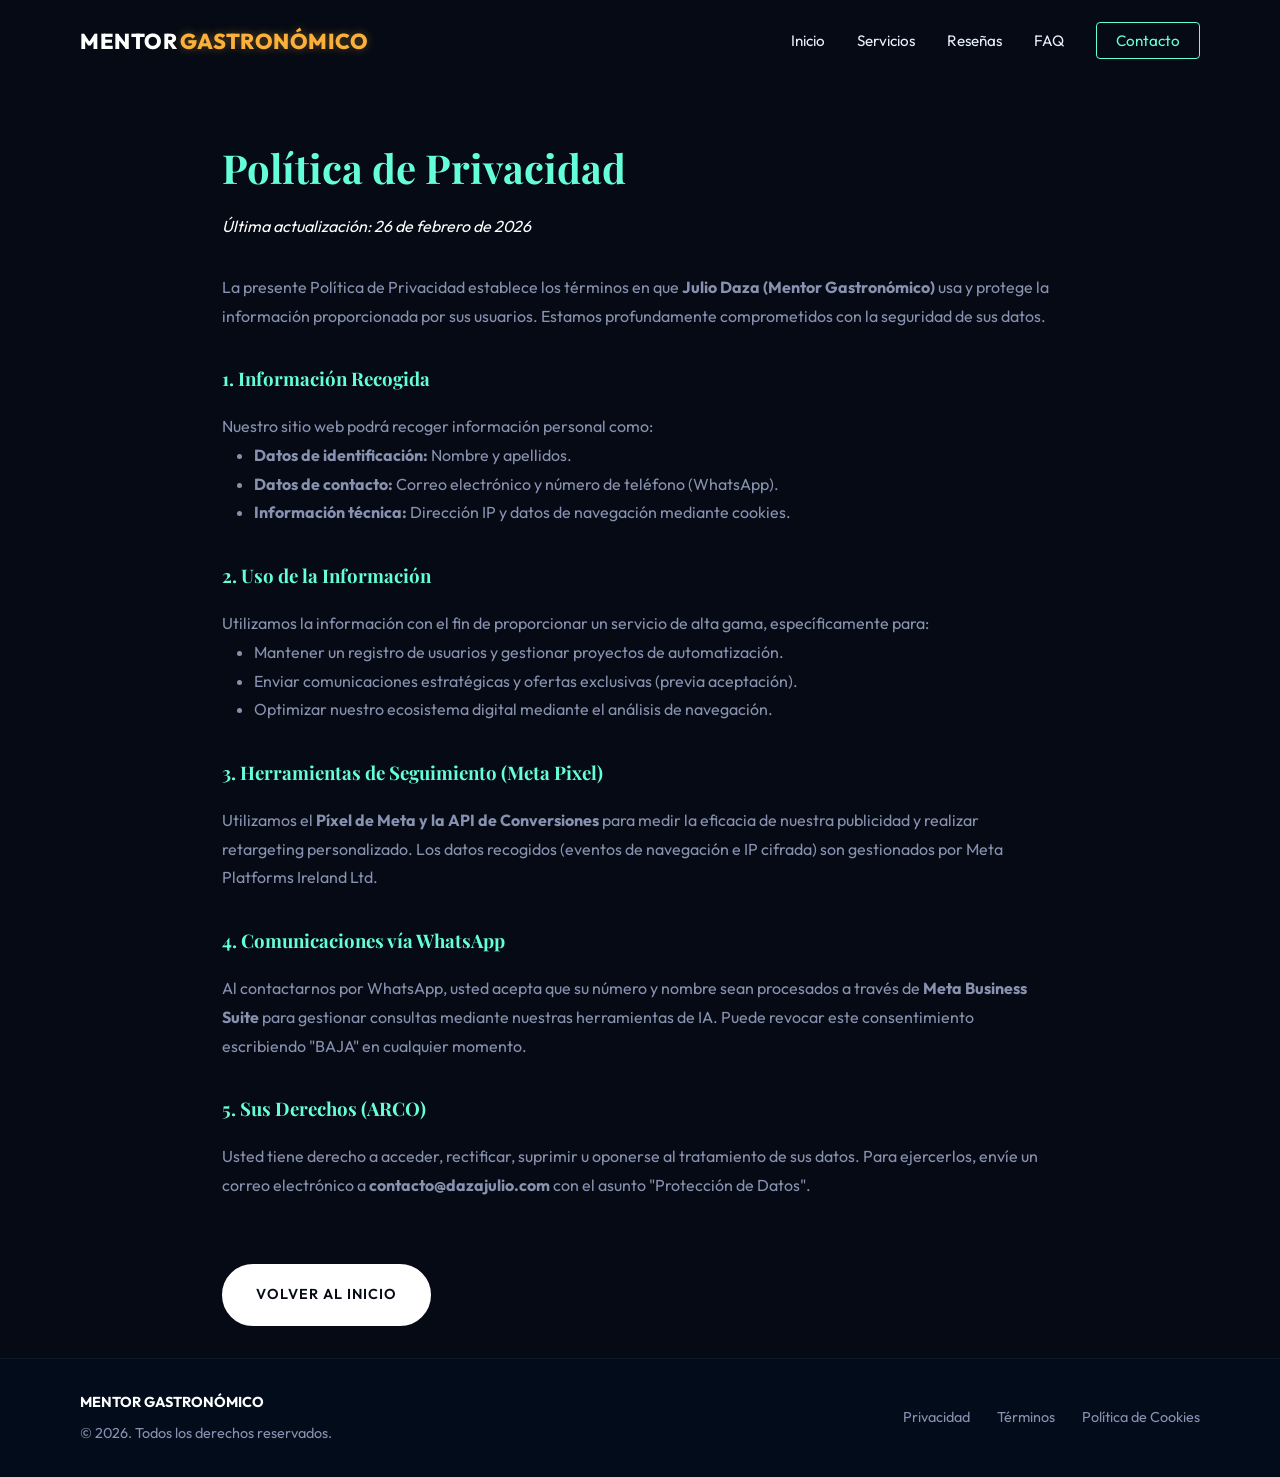
<file: privacidad.html>
<!DOCTYPE html>
<html lang="es">

<head>
    <!-- Google tag (gtag.js) -->
    <script async src="https://www.googletagmanager.com/gtag/js?id=G-GYT6QJJ9T4"></script>
    <script>
        window.dataLayer = window.dataLayer || [];
        function gtag() { dataLayer.push(arguments); }
        gtag('js', new Date());

        gtag('config', 'G-GYT6QJJ9T4');
    </script>
    <!-- Google Tag Manager -->
    <script>(function (w, d, s, l, i) {
            w[l] = w[l] || []; w[l].push({
                'gtm.start':
                    new Date().getTime(), event: 'gtm.js'
            }); var f = d.getElementsByTagName(s)[0],
                j = d.createElement(s), dl = l != 'dataLayer' ? '&l=' + l : ''; j.async = true; j.src =
                    'https://www.googletagmanager.com/gtm.js?id=' + i + dl; f.parentNode.insertBefore(j, f);
        })(window, document, 'script', 'dataLayer', 'GTM-NGWTFD2S');</script>
    <!-- End Google Tag Manager -->
    <meta charset="UTF-8">
    <meta name="viewport" content="width=device-width, initial-scale=1.0">
    <meta name="description"
        content="Mentor Gastronómico: Transformamos negocios gastronómicos mediante inteligencia artificial.">
    <title>Política de Privacidad - Mentor Gastronómico</title>

    <!-- Fonts -->
    <link rel="preconnect" href="https://fonts.googleapis.com">
    <link rel="preconnect" href="https://fonts.gstatic.com" crossorigin>
    <link
        href="https://fonts.googleapis.com/css2?family=Outfit:wght@300;400;600;700&family=Playfair+Display:ital,wght@0,400;0,700;1,400&display=swap"
        rel="stylesheet">

    <!-- CSS -->
    <link rel="stylesheet" href="css/styles.css">

    <!-- Favicon -->
    <link rel="icon" type="image/x-icon" href="assets/images/favicon.ico">
    <link rel="icon" type="image/png" href="assets/images/favicon.png">
</head>

<body>
    <!-- Google Tag Manager (noscript) -->
    <noscript><iframe src="https://www.googletagmanager.com/ns.html?id=GTM-NGWTFD2S" height="0" width="0"
            style="display:none;visibility:hidden"></iframe></noscript>
    <!-- End Google Tag Manager (noscript) -->

    <!-- Sticky Navigation -->
    <nav id="navbar" class="navbar scrolled">
        <div class="container nav-container">
            <a href="index.html" class="logo">
                <span class="logo-mentor">MENTOR</span><span class="logo-gastro">GASTRONÓMICO</span>
            </a>
            <ul class="nav-links">
                <li><a href="index.html#hero">Inicio</a></li>
                <li><a href="index.html#servicios-detallados">Servicios</a></li>
                <li><a href="index.html#reviews">Reseñas</a></li>
                <li><a href="index.html#faq">FAQ</a></li>
                <li><a href="index.html#contact" class="btn-nav">Contacto</a></li>
            </ul>
        </div>
    </nav>

    <main style="padding-top: 100px;">
        <div class="legal-container fade-in-up visible">
            <h1 class="text-gold">Política de Privacidad</h1>
            <p class="last-update">Última actualización: 26 de febrero de 2026</p>

            <section>
                <p>La presente Política de Privacidad establece los términos en que <strong>Julio Daza (Mentor
                        Gastronómico)</strong> usa y protege la información proporcionada por sus usuarios. Estamos
                    profundamente comprometidos con la seguridad de sus datos.</p>
            </section>

            <section>
                <h3 class="text-gold">1. Información Recogida</h3>
                <p>Nuestro sitio web podrá recoger información personal como:</p>
                <ul>
                    <li><strong>Datos de identificación:</strong> Nombre y apellidos.</li>
                    <li><strong>Datos de contacto:</strong> Correo electrónico y número de teléfono (WhatsApp).</li>
                    <li><strong>Información técnica:</strong> Dirección IP y datos de navegación mediante cookies.</li>
                </ul>
            </section>

            <section>
                <h3 class="text-gold">2. Uso de la Información</h3>
                <p>Utilizamos la información con el fin de proporcionar un servicio de alta gama, específicamente para:
                </p>
                <ul>
                    <li>Mantener un registro de usuarios y gestionar proyectos de automatización.</li>
                    <li>Enviar comunicaciones estratégicas y ofertas exclusivas (previa aceptación).</li>
                    <li>Optimizar nuestro ecosistema digital mediante el análisis de navegación.</li>
                </ul>
            </section>

            <section>
                <h3 class="text-gold">3. Herramientas de Seguimiento (Meta Pixel)</h3>
                <p>Utilizamos el <strong>Píxel de Meta y la API de Conversiones</strong> para medir la eficacia de
                    nuestra publicidad y realizar retargeting personalizado. Los datos recogidos (eventos de navegación
                    e IP cifrada) son gestionados por Meta Platforms Ireland Ltd.</p>
            </section>

            <section>
                <h3 class="text-gold">4. Comunicaciones vía WhatsApp</h3>
                <p>Al contactarnos por WhatsApp, usted acepta que su número y nombre sean procesados a través de
                    <strong>Meta Business Suite</strong> para gestionar consultas mediante nuestras herramientas de IA.
                    Puede revocar este consentimiento escribiendo "BAJA" en cualquier momento.
                </p>
            </section>

            <section>
                <h3 class="text-gold">5. Sus Derechos (ARCO)</h3>
                <p>Usted tiene derecho a acceder, rectificar, suprimir u oponerse al tratamiento de sus datos. Para
                    ejercerlos, envíe un correo electrónico a <strong>contacto@dazajulio.com</strong> con el asunto
                    "Protección de Datos".</p>
            </section>

            <a href="index.html" class="btn btn-primary"
                style="margin-top: 2rem; display: inline-block; width: auto;">Volver al Inicio</a>
        </div>
    </main>

    <footer class="footer">
        <div class="container footer-content">
            <div class="footer-left">
                <div class="footer-logo">MENTOR GASTRONÓMICO</div>
                <p class="copyright">&copy; 2026. Todos los derechos reservados.</p>
            </div>
            <div class="footer-right">
                <a href="privacidad.html">Privacidad</a>
                <a href="terminos.html">Términos</a>
                <a href="privacidad.html">Política de Cookies</a>
            </div>
        </div>
    </footer>

    <!-- JS -->
    <script src="js/main.js"></script>
</body>

</html>
</file>
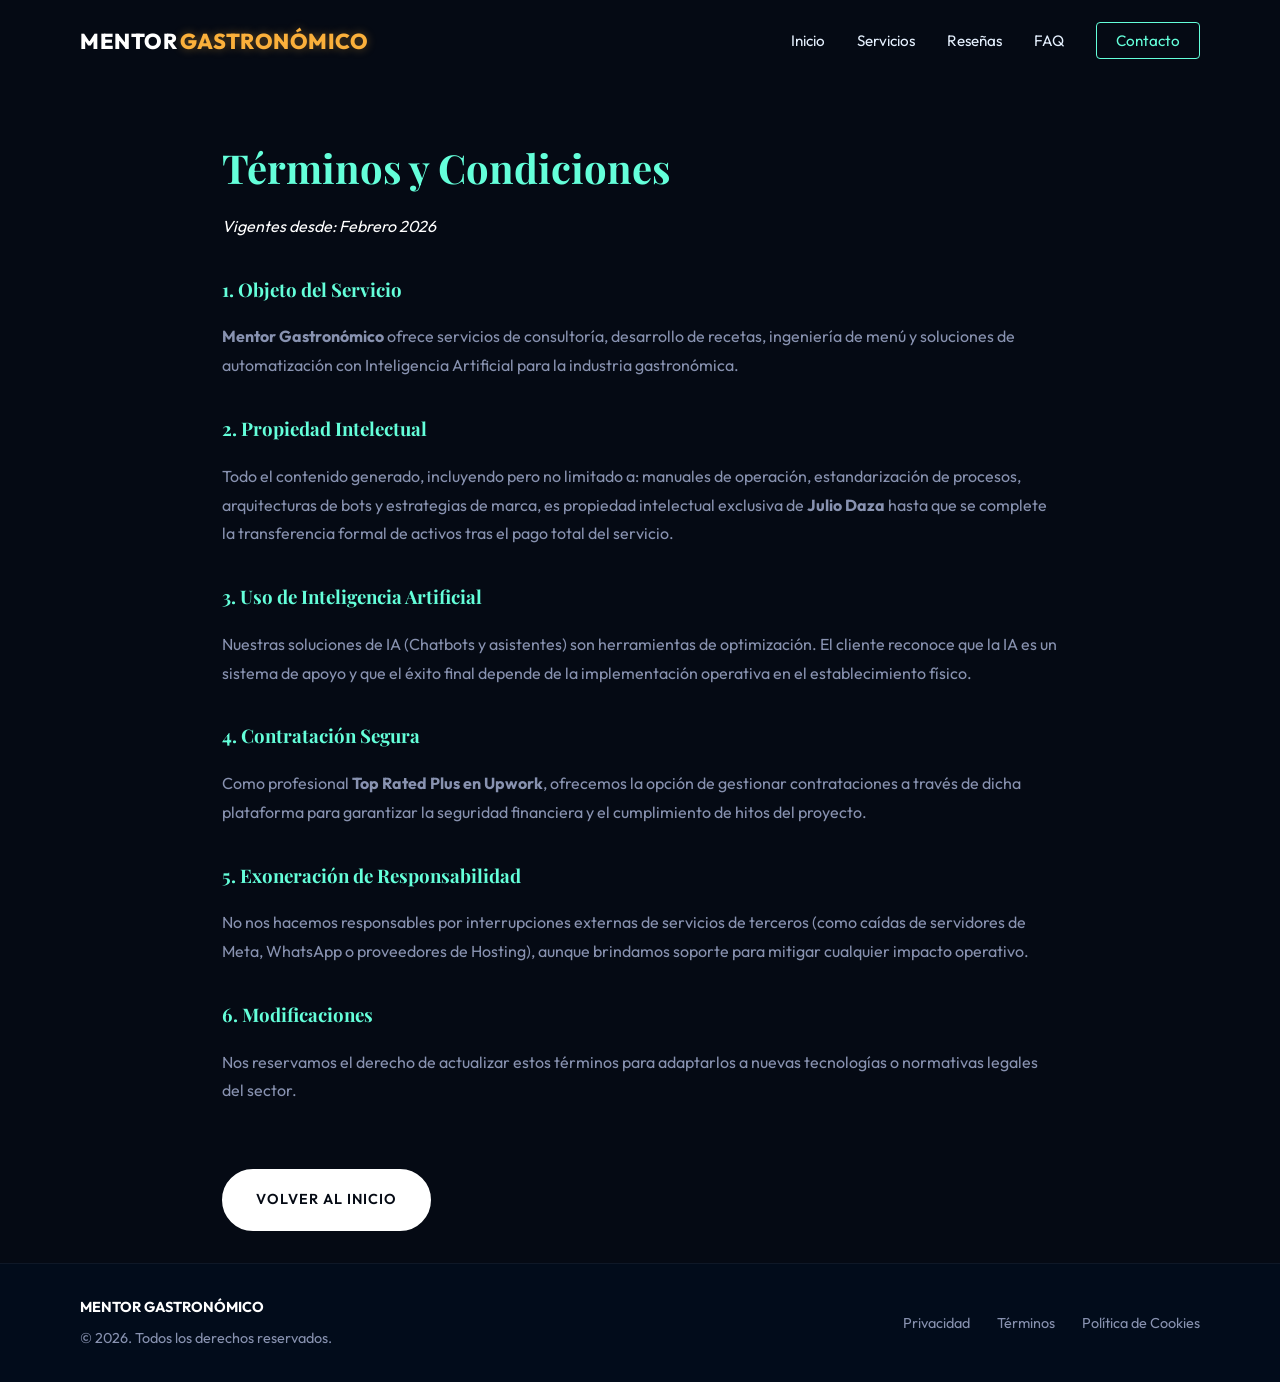
<file: terminos.html>
<!DOCTYPE html>
<html lang="es">

<head>
    <!-- Google tag (gtag.js) -->
    <script async src="https://www.googletagmanager.com/gtag/js?id=G-GYT6QJJ9T4"></script>
    <script>
        window.dataLayer = window.dataLayer || [];
        function gtag() { dataLayer.push(arguments); }
        gtag('js', new Date());

        gtag('config', 'G-GYT6QJJ9T4');
    </script>
    <!-- Google Tag Manager -->
    <script>(function (w, d, s, l, i) {
            w[l] = w[l] || []; w[l].push({
                'gtm.start':
                    new Date().getTime(), event: 'gtm.js'
            }); var f = d.getElementsByTagName(s)[0],
                j = d.createElement(s), dl = l != 'dataLayer' ? '&l=' + l : ''; j.async = true; j.src =
                    'https://www.googletagmanager.com/gtm.js?id=' + i + dl; f.parentNode.insertBefore(j, f);
        })(window, document, 'script', 'dataLayer', 'GTM-NGWTFD2S');</script>
    <!-- End Google Tag Manager -->
    <meta charset="UTF-8">
    <meta name="viewport" content="width=device-width, initial-scale=1.0">
    <meta name="description"
        content="Mentor Gastronómico: Transformamos negocios gastronómicos mediante inteligencia artificial.">
    <title>Términos y Condiciones - Mentor Gastronómico</title>

    <!-- Fonts -->
    <link rel="preconnect" href="https://fonts.googleapis.com">
    <link rel="preconnect" href="https://fonts.gstatic.com" crossorigin>
    <link
        href="https://fonts.googleapis.com/css2?family=Outfit:wght@300;400;600;700&family=Playfair+Display:ital,wght@0,400;0,700;1,400&display=swap"
        rel="stylesheet">

    <!-- CSS -->
    <link rel="stylesheet" href="css/styles.css">

    <!-- Favicon -->
    <link rel="icon" type="image/x-icon" href="assets/images/favicon.ico">
    <link rel="icon" type="image/png" href="assets/images/favicon.png">
</head>

<body>
    <!-- Google Tag Manager (noscript) -->
    <noscript><iframe src="https://www.googletagmanager.com/ns.html?id=GTM-NGWTFD2S" height="0" width="0"
            style="display:none;visibility:hidden"></iframe></noscript>
    <!-- End Google Tag Manager (noscript) -->

    <!-- Sticky Navigation -->
    <nav id="navbar" class="navbar scrolled">
        <div class="container nav-container">
            <a href="index.html" class="logo">
                <span class="logo-mentor">MENTOR</span><span class="logo-gastro">GASTRONÓMICO</span>
            </a>
            <ul class="nav-links">
                <li><a href="index.html#hero">Inicio</a></li>
                <li><a href="index.html#servicios-detallados">Servicios</a></li>
                <li><a href="index.html#reviews">Reseñas</a></li>
                <li><a href="index.html#faq">FAQ</a></li>
                <li><a href="index.html#contact" class="btn-nav">Contacto</a></li>
            </ul>
        </div>
    </nav>

    <main style="padding-top: 100px;">
        <div class="legal-container fade-in-up visible">
            <h1 class="text-gold">Términos y Condiciones</h1>
            <p class="last-update">Vigentes desde: Febrero 2026</p>

            <section>
                <h3 class="text-gold">1. Objeto del Servicio</h3>
                <p><strong>Mentor Gastronómico</strong> ofrece servicios de consultoría, desarrollo de recetas,
                    ingeniería de menú y soluciones de automatización con Inteligencia Artificial para la industria
                    gastronómica.</p>
            </section>

            <section>
                <h3 class="text-gold">2. Propiedad Intelectual</h3>
                <p>Todo el contenido generado, incluyendo pero no limitado a: manuales de operación, estandarización de
                    procesos, arquitecturas de bots y estrategias de marca, es propiedad intelectual exclusiva de
                    <strong>Julio Daza</strong> hasta que se complete la transferencia formal de activos tras el pago
                    total del servicio.
                </p>
            </section>

            <section>
                <h3 class="text-gold">3. Uso de Inteligencia Artificial</h3>
                <p>Nuestras soluciones de IA (Chatbots y asistentes) son herramientas de optimización. El cliente
                    reconoce que la IA es un sistema de apoyo y que el éxito final depende de la implementación
                    operativa en el establecimiento físico.</p>
            </section>

            <section>
                <h3 class="text-gold">4. Contratación Segura</h3>
                <p>Como profesional <strong>Top Rated Plus en Upwork</strong>, ofrecemos la opción de gestionar
                    contrataciones a través de dicha plataforma para garantizar la seguridad financiera y el
                    cumplimiento de hitos del proyecto.</p>
            </section>

            <section>
                <h3 class="text-gold">5. Exoneración de Responsabilidad</h3>
                <p>No nos hacemos responsables por interrupciones externas de servicios de terceros (como caídas de
                    servidores de Meta, WhatsApp o proveedores de Hosting), aunque brindamos soporte para mitigar
                    cualquier impacto operativo.</p>
            </section>

            <section>
                <h3 class="text-gold">6. Modificaciones</h3>
                <p>Nos reservamos el derecho de actualizar estos términos para adaptarlos a nuevas tecnologías o
                    normativas legales del sector.</p>
            </section>

            <a href="index.html" class="btn btn-primary"
                style="margin-top: 2rem; display: inline-block; width: auto;">Volver al Inicio</a>
        </div>
    </main>

    <footer class="footer">
        <div class="container footer-content">
            <div class="footer-left">
                <div class="footer-logo">MENTOR GASTRONÓMICO</div>
                <p class="copyright">&copy; 2026. Todos los derechos reservados.</p>
            </div>
            <div class="footer-right">
                <a href="privacidad.html">Privacidad</a>
                <a href="terminos.html">Términos</a>
                <a href="privacidad.html">Política de Cookies</a>
            </div>
        </div>
    </footer>

    <!-- JS -->
    <script src="js/main.js"></script>
</body>

</html>
</file>
<file: css/styles.css>
/* CSS Variables & Design System */
:root {
    /* Palette */
    --color-primary-dark: #050a14;
    --color-primary: #0a192f;
    --color-primary-light: #112240;
    --color-secondary: #8892b0;
    --color-accent: #64ffda;
    /* Teal accent for tech feel, can be adjusted */
    --color-white: #e6f1ff;
    --color-pure-white: #ffffff;
    --color-text-dark: #121212;

    --overlay-color: rgba(10, 25, 47, 0.85);

    /* Typography */
    --font-heading: 'Playfair Display', serif;
    --font-body: 'Outfit', sans-serif;

    /* Spacing */
    --spacing-xs: 0.5rem;
    --spacing-sm: 1rem;
    --spacing-md: 2rem;
    --spacing-lg: 4rem;
    --spacing-xl: 8rem;

    /* Transitions */
    --transition-fast: 0.2s ease;
    --transition-smooth: 0.5s ease-out;
}

/* Reset & Base */
*,
*::before,
*::after {
    margin: 0;
    padding: 0;
    box-sizing: border-box;
}

html {
    scroll-behavior: smooth;
    font-size: 16px;
}

body {
    font-family: var(--font-body);
    background-color: var(--color-primary-dark);
    color: var(--color-secondary);
    line-height: 1.6;
    overflow-x: hidden;
}

h1,
h2,
h3,
h4,
h5,
h6 {
    font-family: var(--font-heading);
    color: var(--color-white);
    margin-bottom: var(--spacing-sm);
    font-weight: 700;
}

a {
    text-decoration: none;
    color: inherit;
    transition: var(--transition-fast);
}

ul {
    list-style: none;
}

img {
    max-width: 100%;
    display: block;
}

/* Utilities */
.container {
    width: 90%;
    max-width: 1200px;
    margin: 0 auto;
    padding: 0 var(--spacing-sm);
}

.section {
    padding: var(--spacing-xl) 0;
}

.text-gradient {
    background: linear-gradient(90deg, var(--color-pure-white), var(--color-secondary));
    -webkit-background-clip: text;
    background-clip: text;
    -webkit-text-fill-color: transparent;
}

.glass-panel {
    background: rgba(255, 255, 255, 0.03);
    backdrop-filter: blur(10px);
    -webkit-backdrop-filter: blur(10px);
    border: 1px solid rgba(255, 255, 255, 0.05);
    border-radius: 12px;
}

.btn {
    display: inline-block;
    padding: 1rem 2rem;
    border-radius: 50px;
    font-weight: 600;
    letter-spacing: 1px;
    text-transform: uppercase;
    font-size: 0.9rem;
    cursor: pointer;
    transition: all 0.3s ease;
}

.btn-primary {
    background-color: var(--color-pure-white);
    color: var(--color-primary-dark);
    border: 2px solid var(--color-pure-white);
}

.btn-primary:hover {
    background-color: transparent;
    color: var(--color-pure-white);
}

.btn-secondary {
    background-color: transparent;
    color: var(--color-pure-white);
    border: 1px solid var(--color-pure-white);
    margin-left: var(--spacing-sm);
}

.btn-secondary:hover {
    background-color: rgba(255, 255, 255, 0.1);
    border-color: #fff;
    box-shadow: 0 0 15px rgba(255, 255, 255, 0.2), inset 0 0 10px rgba(255, 255, 255, 0.1);
}

.btn-main {
    background-color: var(--color-accent);
    color: var(--color-primary-dark);
    border: none;
    padding: 10px 24px;
    border-radius: 50px;
    font-weight: 600;
    font-size: 0.9rem;
    transition: all 0.3s ease;
    text-transform: uppercase;
    letter-spacing: 0.5px;
    display: inline-flex;
    align-items: center;
    justify-content: center;
    cursor: pointer;
    line-height: 1;
}

.btn-main:hover {
    transform: translateY(-2px);
    box-shadow: 0 0 20px rgba(100, 255, 218, 0.6);
}

.btn-group {
    display: flex;
    gap: 1rem;
    margin-top: 2rem;
    flex-wrap: wrap;
}

/* Preloader */
#preloader {
    position: fixed;
    top: 0;
    left: 0;
    width: 100%;
    height: 100%;
    background-color: var(--color-primary-dark);
    z-index: 9999;
    display: flex;
    justify-content: center;
    align-items: center;
    transition: opacity 0.5s ease;
}

.loader-content {
    text-align: center;
}

.loader-text {
    font-family: var(--font-heading);
    font-size: 1.5rem;
    color: var(--color-pure-white);
    display: block;
    margin-bottom: 1rem;
    letter-spacing: 2px;
}

.loader-line {
    width: 0;
    height: 2px;
    background-color: var(--color-pure-white);
    animation: loadLine 1.5s ease-in-out forwards;
}

@keyframes loadLine {
    to {
        width: 100%;
    }
}

/* Navbar */
.navbar {
    position: fixed;
    top: 0;
    width: 100%;
    z-index: 1000;
    padding: 1.5rem 0;
    transition: backdrop-filter 0.3s ease, background-color 0.3s ease, padding 0.3s ease;
}

.navbar.scrolled {
    background-color: rgba(10, 25, 47, 0.9);
    backdrop-filter: blur(10px);
    padding: 1rem 0;
    box-shadow: 0 4px 20px rgba(0, 0, 0, 0.3);
}

.nav-container {
    display: flex;
    justify-content: space-between;
    align-items: center;
}

.logo {
    font-family: 'Outfit', sans-serif;
    /* Setup generic font for container */
    font-size: 1.35rem;
    font-weight: 800;
    text-decoration: none;
    letter-spacing: 0.5px;
    display: inline-flex;
    align-items: center;
    gap: 3px;
}

.logo-mentor {
    color: var(--color-pure-white);
}

.logo-gastro {
    color: #FBB03B;
    /* Gold/Orange Brand Color */
    opacity: 0;
    /* Star invisible for progressive load */
    animation: fadeGlow 1.5s ease-out forwards 0.5s;
}

@keyframes fadeGlow {
    0% {
        opacity: 0;
        transform: translateX(-10px);
    }

    100% {
        opacity: 1;
        transform: translateX(0);
        text-shadow: 0 0 10px rgba(251, 176, 59, 0.4);
    }
}

.nav-links {
    display: flex;
    gap: 2rem;
}

.nav-links a {
    font-size: 0.95rem;
    color: var(--color-white);
    position: relative;
}

.nav-links a::after {
    content: '';
    position: absolute;
    bottom: -5px;
    left: 0;
    width: 0;
    height: 1px;
    background-color: var(--color-accent);
    transition: width 0.3s ease;
}

.nav-links a:hover::after {
    width: 100%;
}

.btn-nav {
    border: 1px solid var(--color-accent);
    padding: 0.5rem 1.2rem;
    border-radius: 4px;
    color: var(--color-accent) !important;
}

.btn-nav:hover {
    background-color: rgba(100, 255, 218, 0.1);
}

.btn-nav::after {
    display: none;
}

.mobile-menu-toggle {
    display: none;
}

/* Hero Section */
.hero-section {
    position: relative;
    height: 100vh;
    min-height: 100vh;
    /* Ensure full viewport height */
    display: flex;
    flex-direction: column;
    justify-content: center;
    overflow: hidden;
    padding: 0;
}

.hero-bg,
.hero-overlay {
    position: absolute;
    top: 0;
    left: 0;
    width: 100%;
    height: 100%;
}

.hero-bg-img {
    width: 100%;
    height: 100%;
    object-fit: cover;
    animation: zoomOut 20s infinite alternate;
}

@keyframes zoomOut {
    from {
        transform: scale(1.1);
    }

    to {
        transform: scale(1);
    }
}

.hero-overlay {
    background: linear-gradient(180deg, rgba(10, 25, 47, 0.7) 0%, rgba(10, 25, 47, 0.9) 100%);
    z-index: 1;
}

.hero-content {
    position: relative;
    z-index: 2;
    text-align: center;
    max-width: 800px;
}

.hero-title {
    font-family: 'Playfair Display', serif;
    font-size: 3.8rem;
    /* Corrected to 3.8rem as requested */
    font-weight: 700;
    line-height: 1.1;
    letter-spacing: -1px;
    margin-bottom: 1.5rem;
    color: var(--color-pure-white);
}

.highlight-dot {
    color: #FBB03B;
    /* Gold dot */
}

.hero-subtitle {
    font-size: 2rem;
    font-weight: 300;
    font-family: var(--font-body);
    margin-bottom: 2rem;
    color: var(--color-white);
}

.hero-buttons {
    display: flex;
    justify-content: center;
    gap: 20px;
    flex-wrap: wrap;
    margin-top: 3rem;
}

.hero-buttons .btn {
    width: auto !important;
    /* Fuerza a que no sea ancho completo */
    min-width: 200px;
    padding: 14px 30px;
    font-size: 0.9rem;
    letter-spacing: 1px;
    display: inline-flex;
    align-items: center;
    justify-content: center;
}

.hero-description {
    font-size: 1.1rem;
    max-width: 600px;
    margin: 0 auto 3rem auto;
    color: var(--color-secondary);
}

/* Updated secondary button hover with tech blue glow */
.btn-secondary:hover {
    background-color: rgba(255, 255, 255, 0.05);
    /* Slight fill */
    border-color: #4CC9F0;
    /* Tech blue accent */
    box-shadow: 0 0 15px rgba(76, 201, 240, 0.4);
    /* Glowing effect */
    color: var(--color-pure-white);
    text-shadow: 0 0 5px rgba(76, 201, 240, 0.6);
}

/* Animations */
.fade-in-up {
    opacity: 0;
    transform: translateY(30px);
    transition: opacity 0.8s ease-out, transform 0.8s ease-out;
}

.fade-in-up.visible {
    opacity: 1;
    transform: translateY(0);
}

.delay-1 {
    transition-delay: 0.2s;
}

.delay-2 {
    transition-delay: 0.4s;
}

.delay-3 {
    transition-delay: 0.6s;
}

/* Scroll Indicator */
.scroll-indicator {
    position: absolute;
    bottom: 20px;
    /* Adjusted closer to bottom */
    left: 50%;
    transform: translateX(-50%);
    z-index: 2;
    display: flex;
    flex-direction: column;
    align-items: center;
    color: var(--color-white);
    opacity: 0.5;
    /* Reduced opacity */
    transition: opacity 0.3s ease;
}

.scroll-indicator:hover {
    opacity: 1;
}

.scroll-indicator span {
    font-size: 0.8rem;
    margin-bottom: 0.5rem;
    letter-spacing: 2px;
    text-transform: uppercase;
}

.mouse {
    width: 24px;
    height: 40px;
    border: 2px solid var(--color-white);
    border-radius: 20px;
    position: relative;
}

.mouse::before {
    content: '';
    position: absolute;
    top: 6px;
    left: 50%;
    transform: translateX(-50%);
    width: 4px;
    height: 6px;
    background-color: var(--color-white);
    border-radius: 2px;
    animation: scrollMouse 2s infinite;
}

@keyframes scrollMouse {
    0% {
        transform: translate(-50%, 0);
        opacity: 1;
    }

    100% {
        transform: translate(-50%, 15px);
        opacity: 0;
    }
}


/* Shared Section Styles */
.section-header {
    text-align: center;
    margin-bottom: var(--spacing-lg);
    max-width: 700px;
    margin-left: auto;
    margin-right: auto;
}

.section-title {
    font-size: 3.5rem;
    /* Increased from 2.5rem */
    color: var(--color-pure-white);
    margin-bottom: 1.5rem;
    line-height: 1.2;
    text-transform: uppercase;
    /* Making it imposing */
    letter-spacing: 2px;
}

.section-subtitle {
    color: var(--color-secondary);
    font-size: 1.5rem;
    /* Increased from 1.1rem */
    font-weight: 300;
    max-width: 800px;
    margin: 0 auto;
}

/* Marquee Section */
.marquee-section {
    padding: 3rem 0;
    background-color: var(--color-primary-dark);
    border-bottom: 1px solid rgba(255, 255, 255, 0.05);
    overflow: hidden;
    white-space: nowrap;
    position: relative;
    /* Fade edges blur effect */
    -webkit-mask-image: linear-gradient(to right, transparent, black 10%, black 90%, transparent);
    mask-image: linear-gradient(to right, transparent, black 10%, black 90%, transparent);
}

.marquee-track {
    display: inline-block;
    animation: marquee 30s linear infinite;
    /* Pause on hover to allow clicking */
}

/* Pause animation when hovering the track */
.marquee-track:hover {
    animation-play-state: paused;
}

.brand-name {
    font-family: 'Outfit', sans-serif;
    font-weight: 900;
    /* Extra-Bold/Black */
    font-size: 1.5rem;
    color: var(--color-pure-white);
    margin: 0 4rem;
    display: inline-block;
    vertical-align: middle;
    text-decoration: none;
    /* Remove underline for links */
    /* Subtle text shadow/outline effect */
    text-shadow: 0 0 2px rgba(255, 255, 255, 0.5), 0 0 10px rgba(0, 0, 0, 0.3);
    letter-spacing: 5px;
    opacity: 0.8;
    transition: all 0.3s ease;
    cursor: pointer;
}

/* Hover effect on the specific brand */
.brand-name:hover {
    opacity: 1 !important;
    /* Force full opacity on hovered item */
    transform: scale(1.1);
    color: var(--color-pure-white);
    text-shadow: 0 0 15px var(--color-accent), 0 0 30px rgba(100, 255, 218, 0.4);
    /* Tech blue glow */
}

/* Dim siblings when hovering the track */
.marquee-track:hover .brand-name {
    opacity: 0.3;
    /* Dim all items */
    filter: blur(1px);
    /* Optional: slight blur for depth */
}

/* Reset filter for the hovered item specifically */
.marquee-track .brand-name:hover {
    filter: none;
}

@keyframes marquee {
    0% {
        transform: translateX(0);
    }

    100% {
        transform: translateX(-50%);
    }
}

/* Upwork Trust Bar */
/* Upwork Trust Bar */
/* Upwork Trust Bar Refinado */
.upwork-trust-bar {
    background: linear-gradient(135deg, var(--color-primary-dark) 0%, var(--color-primary-light) 100%);
    border-top: 1px solid rgba(100, 255, 218, 0.1);
    border-bottom: 1px solid rgba(100, 255, 218, 0.1);
    padding: 30px 0;
    /* Keep original padding */
    text-align: center;
    /* Keep original text alignment */
    position: relative;
    overflow: hidden;
}

/* Texture overlay for Upwork section */
.upwork-trust-bar::before {
    content: "";
    position: absolute;
    top: 0;
    left: 0;
    width: 100%;
    height: 100%;
    background-image: radial-gradient(rgba(255, 255, 255, 0.1) 1px, transparent 1px);
    background-size: 20px 20px;
    opacity: 0.3;
    pointer-events: none;
}

.upwork-content {
    display: flex;
    flex-direction: column;
    align-items: center;
    gap: 15px;
}

.upwork-brand-text {
    font-family: 'Outfit', sans-serif;
    font-weight: 900;
    /* Fuerza máxima */
    font-size: 1.8rem;
    /* Tamaño prominente */
    color: #ffffff;
    /* Blanco puro */
    letter-spacing: -0.5px;
    /* Un poco más apretado para verse más moderno/tech */
    line-height: 1;
    text-transform: none;
    /* Upwork se escribe con la U inicial en mayúscula usualmente */
}

/* Ajuste del contenedor para que todo alinee perfectamente */
.upwork-badge-custom {
    display: inline-flex;
    align-items: center;
    gap: 1.2rem;
    background: rgba(255, 255, 255, 0.05);
    padding: 10px 28px;
    border-radius: 50px;
    border: 1px solid rgba(255, 255, 255, 0.1);
}

.badge-divider {
    width: 1px;
    height: 30px;
    background: rgba(255, 255, 255, 0.2);
}

.plus-status {
    display: flex;
    align-items: center;
    gap: 10px;
}

.plus-hex {
    width: 28px;
    height: 28px;
    filter: drop-shadow(0 0 5px rgba(251, 176, 59, 0.4));
}

.plus-text {
    font-weight: 800;
    font-size: 0.85rem;
    letter-spacing: 1.5px;
    color: #FBB03B;
    /* Tu dorado de Mentor Gastronómico */
    text-shadow: 0 0 10px rgba(251, 176, 59, 0.2);
}

.upwork-text {
    font-size: 1.1rem;
    max-width: 800px;
    line-height: 1.5;
    color: var(--color-white);
    /* Ensure text is visible */
}

.btn-upwork {
    background: transparent;
    color: var(--color-accent);
    border: 1px solid var(--color-accent);
    padding: 10px 25px;
    border-radius: 50px;
    font-weight: 700;
    transition: all 0.3s ease;
    text-decoration: none;
    text-transform: uppercase;
    letter-spacing: 0.5px;
}

.btn-upwork:hover {
    background: var(--color-accent);
    color: var(--color-primary-dark);
    box-shadow: 0 0 20px rgba(100, 255, 218, 0.4);
    transform: scale(1.05);
}

/* Detailed Solutions Section */
.solutions-section {
    background-color: var(--color-primary-dark);
}

.solutions-section .section-header {
    max-width: 950px;
    margin-bottom: 2.5rem;
}

.solutions-section .section-title {
    font-size: 2.2rem;
    font-weight: 700;
    line-height: 1.28;
    text-transform: none;
    letter-spacing: -0.5px;
    margin-bottom: 1.2rem;
}

.solutions-section .section-subtitle {
    font-size: 1.15rem;
    line-height: 1.6;
    max-width: 820px;
    color: var(--color-secondary);
}

.solutions-wrapper {
    display: grid;
    grid-template-columns: repeat(auto-fit, minmax(320px, 1fr));
    gap: 2rem;
    padding: 2rem 0;
}

.solution-card {
    display: flex;
    flex-direction: column;
    align-items: stretch;
    padding: 2.2rem 2rem;
    border-radius: 24px;
    background: #11151b;
    /* Deep, slightly warm dark blue-grey */
    backdrop-filter: blur(10px);
    -webkit-backdrop-filter: blur(10px);
    border: 1px solid rgba(255, 255, 255, 0.05);
    /* Softer border */
    box-shadow: 0 10px 40px rgba(0, 0, 0, 0.5);
    /* Soft baseline shadow for depth */
    transition: transform 0.3s ease, box-shadow 0.3s ease, border-color 0.3s ease;
    height: 100%;
    text-align: left;
}

.solution-card:hover {
    transform: translateY(-8px);
    box-shadow: 0 25px 50px rgba(0, 0, 0, 0.6);
    /* Deeper shadow on hover */
    border-color: rgba(251, 176, 59, 0.3);
}

.solution-img-wrapper {
    width: 100%;
    margin-bottom: 1.5rem;
    position: relative;
}

.solution-img {
    width: 100%;
    height: 230px;
    object-fit: cover;
    border-radius: 16px;
    box-shadow: 0 10px 30px rgba(0, 0, 0, 0.3);
    margin-bottom: 1.5rem;
}

.solution-icon {
    color: #FBB03B;
    margin-bottom: 1.2rem;
    background: rgba(251, 176, 59, 0.1);
    width: 54px;
    height: 54px;
    display: flex;
    align-items: center;
    justify-content: center;
    border-radius: 14px;
}

.solution-text {
    display: flex;
    flex-direction: column;
    flex: 1;
}

.solution-text h3 {
    font-size: 1.4rem;
    margin-bottom: 0.5rem;
    color: var(--color-pure-white);
}

.solution-text .lead-text {
    color: #FBB03B !important;
}

.solution-text p {
    font-size: 0.98rem;
    color: var(--color-secondary);
    line-height: 1.6;
    margin-bottom: 1.2rem;
}

.solution-text .btn-group {
    margin-top: auto;
    padding-top: 1.5rem;
    display: flex;
    gap: 0.8rem;
    flex-wrap: wrap;
    align-items: center;
}

/* Feature List in Solution Card */
.feature-list {
    text-align: left;
    width: 100%;
    font-size: 0.95rem;
    color: var(--color-secondary);
}

/* --- Servicios Premium (3D Flip) --- */
.premium-section {
    position: relative;
    padding: var(--spacing-xl) 0;
    background: radial-gradient(circle at center, rgba(10, 25, 47, 0.95) 0%, var(--color-primary-dark) 100%);
    overflow: hidden;
}

.premium-section::before {
    content: "";
    position: absolute;
    top: -50%;
    left: -50%;
    width: 200%;
    height: 200%;
    background: radial-gradient(circle at center, rgba(100, 255, 218, 0.05) 0%, transparent 50%);
    pointer-events: none;
    z-index: 0;
}

.premium-grid {
    display: grid;
    grid-template-columns: repeat(3, 1fr);
    gap: 2rem;
    margin-top: 3rem;
    position: relative;
    z-index: 1;
}

@media (max-width: 900px) {
    .premium-grid {
        grid-template-columns: repeat(2, 1fr);
    }
}

@media (max-width: 768px) {
    .premium-grid {
        grid-template-columns: 1fr;
    }
}

.flip-card {
    background-color: transparent;
    height: 320px;
    perspective: 1000px;
    cursor: pointer;
}

.flip-card-inner {
    position: relative;
    width: 100%;
    height: 100%;
    text-align: center;
    transition: transform 0.6s ease-in-out;
    transform-style: preserve-3d;
}

@media (hover: hover) {
    .flip-card:hover .flip-card-inner {
        transform: rotateY(180deg);
    }
}

.flip-card-inner.is-flipped {
    transform: rotateY(180deg);
}

.flip-card-front,
.flip-card-back {
    position: absolute;
    width: 100%;
    height: 100%;
    -webkit-backface-visibility: hidden;
    backface-visibility: hidden;
    border-radius: 16px;
    display: flex;
    flex-direction: column;
    justify-content: center;
    align-items: center;
    padding: 2.5rem;
    box-shadow: 0 10px 30px rgba(0, 0, 0, 0.4);
}

.flip-card-front {
    background: #11151b;
    /* Deep, slightly warm dark blue-grey */
    backdrop-filter: blur(10px);
    -webkit-backdrop-filter: blur(10px);
    border: 1px solid rgba(255, 255, 255, 0.05);
    /* Softer border */
}

.flip-card-front h3 {
    margin: 0;
    font-family: var(--font-heading);
    font-size: 1.8rem;
    color: var(--color-pure-white);
    font-weight: 300;
    letter-spacing: 1px;
}

.flip-card-back {
    background: rgba(10, 25, 47, 0.95);
    backdrop-filter: blur(10px);
    -webkit-backdrop-filter: blur(10px);
    border: 1px solid rgba(100, 255, 218, 0.3);
    transform: rotateY(180deg);
}

.flip-card-back h3 {
    font-size: 1.4rem;
    margin-bottom: 1rem;
    color: var(--color-accent);
}

.flip-card-back p {
    font-size: 1rem;
    color: var(--color-secondary);
    line-height: 1.6;
}

/* Sales Section */
.sales-section {
    background: linear-gradient(135deg, #020c1b 0%, #0a192f 100%);
    /* Deep dark high contrast */
    position: relative;
    padding: var(--spacing-xl) 0;
    margin-bottom: var(--spacing-lg);
    /* Add breathing room before Reviews/FAQ */
}

/* --- Sección IA Estilo Artículo --- */
.sales-container {
    display: grid;
    grid-template-columns: 1fr 1.5fr;
    /* 1fr imagen, 1.5fr texto */
    gap: 4rem;
    align-items: center;
}

.sales-content {
    /* El texto a la derecha */
    order: 2;
}

.sales-image {
    flex: unset;
    height: auto;
    max-height: none;
    order: 1;
    /* Imagen a la izquierda */
    border-radius: 40px;
    box-shadow: 20px 20px 60px rgba(0, 0, 0, 0.5);
    overflow: hidden;
}

.sales-image img {
    width: 100%;
    height: auto;
    aspect-ratio: 3/4;
    /* Imagen vertical */
    object-fit: cover;
}

/* Reviews Section */
.reviews-section {
    background-color: #0b1d36;
    /* Slightly lighter/different shade */
    overflow: hidden;
}

/* --- Tarjetas de Resultados Verticales --- */
/* --- Reviews Marquee Section --- */
.reviews-section {
    background-color: #0b1d36;
    overflow: hidden;
    padding: 6rem 0;
}

.reviews-marquee {
    width: 100%;
    overflow: hidden;
    position: relative;
    /* Mask for fade effect on edges */
    -webkit-mask-image: linear-gradient(to right, transparent, black 10%, black 90%, transparent);
    mask-image: linear-gradient(to right, transparent, black 10%, black 90%, transparent);
}

.reviews-track {
    display: flex;
    gap: 2rem;
    width: max-content;
    /* Ensure track is wide enough */
    animation: reviews-scroll 60s linear infinite;
    /* Slow scroll */
    padding: 2rem 0;
    /* Space for hover effects */
}

/* Pause and effect on hover */
.reviews-track:hover {
    animation-play-state: paused;
}

.reviews-track .solution-card {
    width: 400px;
    /* Fixed width for cards */
    flex-shrink: 0;
    transition: transform 0.4s cubic-bezier(0.175, 0.885, 0.32, 1.275);
    cursor: default;
    height: auto;
    min-height: 550px;
    display: flex;
    flex-direction: column;
    background: rgba(255, 255, 255, 0.03);
    backdrop-filter: blur(10px);
    border-radius: 24px;
    border: 1px solid rgba(255, 255, 255, 0.1);
    align-items: center;
    text-align: center;
    padding: 2rem;
    /* Restore padding from original solution card */
}

.reviews-track .solution-img {
    height: 250px;
    width: 100%;
    object-fit: cover;
    border-radius: 16px;
    box-shadow: 0 10px 30px rgba(0, 0, 0, 0.3);
    margin-bottom: 1.5rem;
}

/* Expand on hover */
.reviews-track .solution-card:hover {
    transform: scale(1.05) translateY(-10px);
    z-index: 10;
    box-shadow: 0 25px 50px rgba(0, 0, 0, 0.5);
    border-color: var(--color-accent);
}

@keyframes reviews-scroll {
    0% {
        transform: translateX(0);
    }

    100% {
        transform: translateX(calc(-100% / 2));
        /* Scroll half the track (assuming duplicated content) */
    }
}

/* Ensure inner text alignment */
.reviews-track .solution-text {
    width: 100%;
}


/* FAQ Section */
.faq-section {
    background-color: var(--color-primary-dark);
}

.faq-accordion {
    max-width: 800px;
    margin: 0 auto;
}

.faq-item {
    border-bottom: 1px solid rgba(255, 255, 255, 0.1);
    margin-bottom: 1rem;
}

.faq-question {
    display: flex;
    justify-content: space-between;
    align-items: center;
    padding: 1.5rem 0;
    cursor: pointer;
}

.faq-question h3 {
    margin-bottom: 0;
    font-size: 1.2rem;
    font-weight: 500;
    color: var(--color-white);
}

.toggle-icon {
    font-size: 1.5rem;
    color: var(--color-accent);
    transition: transform 0.3s ease;
}

.faq-answer {
    max-height: 0;
    overflow: hidden;
    transition: max-height 0.3s ease;
}

.faq-answer p {
    padding-bottom: 1.5rem;
    color: var(--color-secondary);
    font-size: 1rem;
}

.faq-item.active .toggle-icon {
    transform: rotate(45deg);
}

.faq-item.active .faq-answer {
    max-height: 200px;
}

/* Contact Section */
.contact-section {
    background: linear-gradient(180deg, var(--color-primary-dark) 0%, #020c1b 100%);
    position: relative;
    overflow: hidden;
}

.contact-container {
    display: flex;
    gap: 4rem;
    align-items: flex-start;
}

@media (max-width: 768px) {
    .contact-container {
        flex-direction: column;
    }
}

.contact-info {
    flex: 1;
}

.info-item {
    margin-bottom: 2rem;
}

.info-item h4 {
    color: var(--color-pure-white);
    font-size: 1.1rem;
    margin-bottom: 0.5rem;
    font-family: var(--font-body);
}

.info-item p {
    color: var(--color-secondary);
}

.social-links {
    display: flex;
    gap: 1.5rem;
}

.social-links a {
    color: var(--color-accent);
    font-weight: 600;
}

.social-links a:hover {
    text-decoration: underline;
}

.contact-form-wrapper {
    flex: 1.2;
    background: rgba(17, 34, 64, 0.5);
    padding: 2.5rem;
    border-radius: 12px;
    border: 1px solid rgba(255, 255, 255, 0.05);
}

.form-group {
    margin-bottom: 1.5rem;
}

.form-group input,
.form-group select,
.form-group textarea {
    width: 100%;
    padding: 1rem;
    background-color: rgba(255, 255, 255, 0.05);
    border: 1px solid rgba(255, 255, 255, 0.1);
    border-radius: 4px;
    color: var(--color-pure-white);
    font-family: var(--font-body);
    font-size: 1rem;
    transition: border-color 0.3s ease;
}

.form-group input:focus,
.form-group select:focus,
.form-group textarea:focus {
    outline: none;
    border-color: var(--color-accent);
}

.form-group textarea {
    resize: vertical;
}

/* Footer */
.footer {
    padding: 2rem 0;
    background-color: #020c1b;
    border-top: 1px solid rgba(255, 255, 255, 0.05);
    font-size: 0.9rem;
}

.footer-content {
    display: flex;
    justify-content: space-between;
    align-items: center;
}

.footer-logo {
    font-weight: 700;
    color: var(--color-pure-white);
    margin-bottom: 0.5rem;
}

.copyright {
    color: var(--color-secondary);
}

.footer-right a {
    margin-left: 1.5rem;
    color: var(--color-secondary);
}

.footer-right a:hover {
    color: var(--color-accent);
}

/* Chat Widget */
#chat-widget-container {
    position: fixed;
    bottom: 20px;
    right: 20px;
    z-index: 10000;
}

#chat-trigger-btn {
    width: 60px;
    height: 60px;
    border-radius: 50%;
    background-color: var(--color-accent);
    /* Changed to accent for better visibility */
    color: var(--color-primary-dark);
    border: none;
    cursor: pointer;
    box-shadow: 0 4px 12px rgba(0, 0, 0, 0.3);
    display: flex;
    align-items: center;
    justify-content: center;
    transition: transform 0.3s ease, box-shadow 0.3s ease;
}

#chat-trigger-btn:hover {
    transform: scale(1.1);
    box-shadow: 0 6px 16px rgba(100, 255, 218, 0.4);
}

#chat-trigger-btn svg {
    fill: var(--color-primary-dark);
    /* Contrast icon */
}

#chat-window {
    position: absolute;
    bottom: 80px;
    right: 0;
    width: 350px;
    height: 500px;
    background-color: var(--color-primary-light);
    border-radius: 12px;
    box-shadow: 0 10px 30px rgba(0, 0, 0, 0.5);
    display: flex;
    flex-direction: column;
    overflow: hidden;
    transform: translateY(20px);
    opacity: 0;
    pointer-events: none;
    transition: all 0.3s ease;
    border: 1px solid rgba(255, 255, 255, 0.1);
}

#chat-window.active {
    transform: translateY(0);
    opacity: 1;
    pointer-events: all;
}

.chat-header {
    background-color: var(--color-primary);
    /* Slightly darker header */
    padding: 1rem;
    display: flex;
    justify-content: space-between;
    align-items: center;
    border-bottom: 1px solid rgba(255, 255, 255, 0.05);
}

.chat-title {
    display: flex;
    align-items: center;
    gap: 0.8rem;
}

.chat-avatar {
    width: 35px;
    height: 35px;
    background-color: var(--color-accent);
    color: var(--color-primary-dark);
    border-radius: 50%;
    display: flex;
    align-items: center;
    justify-content: center;
    font-weight: bold;
    font-size: 0.8rem;
}

.chat-info h4 {
    margin: 0;
    font-size: 0.95rem;
    color: var(--color-pure-white);
}

.status-indicator {
    display: block;
    width: 8px;
    height: 8px;
    border-radius: 50%;
    background-color: #00ff00;
    /* Online green */
    box-shadow: 0 0 5px #00ff00;
}

#close-chat {
    background: none;
    border: none;
    color: var(--color-secondary);
    font-size: 1.5rem;
    cursor: pointer;
}

#chat-messages {
    flex: 1;
    padding: 1rem;
    overflow-y: auto;
    display: flex;
    flex-direction: column;
    gap: 1rem;
}

.message {
    max-width: 80%;
    padding: 0.8rem 1rem;
    border-radius: 12px;
    font-size: 0.9rem;
    line-height: 1.4;
    word-wrap: break-word;
}

.bot-message {
    background-color: rgba(255, 255, 255, 0.05);
    color: var(--color-white);
    align-self: flex-start;
    border-bottom-left-radius: 2px;
}

.user-message {
    background-color: var(--color-accent);
    color: var(--color-primary-dark);
    align-self: flex-end;
    border-bottom-right-radius: 2px;
    font-weight: 500;
}

.chat-input-area {
    padding: 1rem;
    border-top: 1px solid rgba(255, 255, 255, 0.05);
    display: flex;
    gap: 0.5rem;
}

#chat-input {
    flex: 1;
    background-color: rgba(255, 255, 255, 0.05);
    border: 1px solid rgba(255, 255, 255, 0.1);
    color: var(--color-white);
    padding: 0.8rem;
    border-radius: 20px;
    font-family: var(--font-body);
}

#chat-input:focus {
    outline: none;
    border-color: var(--color-accent);
}

#send-btn {
    background: none;
    border: none;
    color: var(--color-accent);
    cursor: pointer;
    padding: 0 0.5rem;
    transition: transform 0.2s ease;
}

#send-btn:hover {
    transform: scale(1.1);
}

#send-btn:disabled {
    opacity: 0.5;
    cursor: not-allowed;
}

/* Notification Toast */
.notification-toast {
    position: fixed;
    top: 20px;
    left: 50%;
    transform: translateX(-50%) translateY(-100px);
    z-index: 10001;
    background: rgba(10, 25, 47, 0.95);
    border: 1px solid var(--color-accent);
    border-radius: 8px;
    box-shadow: 0 10px 30px rgba(0, 0, 0, 0.5);
    padding: 1rem 1.5rem;
    opacity: 0;
    transition: all 0.5s cubic-bezier(0.68, -0.55, 0.27, 1.55);
    pointer-events: none;
    max-width: 90%;
    width: 400px;
}

.notification-toast.show {
    transform: translateX(-50%) translateY(0);
    opacity: 1;
    pointer-events: all;
}

.notification-content {
    display: flex;
    align-items: center;
    gap: 1rem;
}

.notification-icon {
    color: var(--color-primary-dark);
    background-color: var(--color-accent);
    width: 30px;
    height: 30px;
    border-radius: 50%;
    display: flex;
    align-items: center;
    justify-content: center;
    flex-shrink: 0;
}

#notification-message {
    color: var(--color-white);
    font-size: 0.95rem;
    margin: 0;
    line-height: 1.4;
}

@media (max-width: 500px) {
    .notification-toast {
        width: 90%;
        bottom: 20px;
        top: auto;
        transform: translateX(-50%) translateY(100px);
    }

    .notification-toast.show {
        transform: translateX(-50%) translateY(0);
    }
}

@media (max-width: 768px) {
    .hero-title {
        font-size: 2.5rem;
    }

    .hero-subtitle {
        font-size: 1.5rem;
    }

    .btn {
        display: block;
        width: 100%;
        margin: 0 0 1rem 0;
        text-align: center;
    }

    .btn-secondary {
        margin-left: 0;
    }

    .section-title {
        font-size: 2rem;
    }

    .services-grid,
    .reviews-grid {
        grid-template-columns: 1fr;
    }

    /* Responsive for New Sections */
    .solution-item,
    .solution-item.reverse {
        flex-direction: column;
        gap: 2rem;
        margin-bottom: 4rem;
        text-align: center;
    }

    .solution-image {
        width: 100%;
        height: 300px;
        /* Kept for mobile, but will be overridden for desktop above */
    }

    .solution-icon {
        margin: 0 auto 1.5rem auto;
    }

    .sales-container {
        flex-direction: column;
    }

    .sales-image {
        width: 100%;
        height: 300px;
        order: -1;
        /* Image first on mobile */
    }

    .sales-copy {
        font-size: 1.8rem;
    }

    .footer-content {
        flex-direction: column;
        text-align: center;
        gap: 1.5rem;
    }

    .footer-right a {
        margin: 0 1rem;
    }
}

@media (max-width: 768px) {

    /* Restoring & Adding Responsive Styles */
    .nav-links {
        display: none;
        position: absolute;
        top: 70px;
        left: 0;
        width: 100%;
        background-color: rgba(10, 25, 47, 0.98);
        flex-direction: column;
        align-items: center;
        padding: 2rem 0;
        gap: 2rem;
        backdrop-filter: blur(10px);
        border-bottom: 1px solid rgba(255, 255, 255, 0.1);
    }

    .nav-links.active {
        display: flex;
        animation: fadeIn 0.3s ease;
    }

    @keyframes fadeIn {
        from {
            opacity: 0;
            transform: translateY(-10px);
        }

        to {
            opacity: 1;
            transform: translateY(0);
        }
    }

    .mobile-menu-toggle {
        display: block;
        width: 30px;
        height: 30px;
        position: relative;
        cursor: pointer;
        z-index: 1001;
    }

    .mobile-menu-toggle span {
        display: block;
        width: 100%;
        height: 2px;
        background-color: var(--color-white);
        margin-bottom: 6px;
        transition: 0.3s;
    }

    .mobile-menu-toggle.active span:nth-child(1) {
        transform: rotate(45deg) translate(5px, 6px);
    }

    .mobile-menu-toggle.active span:nth-child(2) {
        opacity: 0;
    }

    .mobile-menu-toggle.active span:nth-child(3) {
        transform: rotate(-45deg) translate(5px, -6px);
    }
}

/* WhatsApp Float Button */
.whatsapp-btn {
    position: fixed;
    bottom: 20px;
    right: 20px;
    width: 60px;
    height: 60px;
    background-color: var(--color-pure-white);
    color: #25D366;
    border-radius: 50%;
    display: flex;
    justify-content: center;
    align-items: center;
    box-shadow: 0 4px 15px rgba(0, 0, 0, 0.4);
    z-index: 9998;
    transition: all 0.3s ease;
    animation: pulse-whatsapp 2s infinite;
}

.whatsapp-btn:hover {
    transform: scale(1.1);
    box-shadow: 0 4px 20px rgba(37, 211, 102, 0.5);
    animation: none;
}

.whatsapp-btn svg {
    width: 35px;
    height: 35px;
}

@keyframes pulse-whatsapp {
    0% {
        box-shadow: 0 0 0 0 rgba(37, 211, 102, 0.7);
    }

    70% {
        box-shadow: 0 0 0 15px rgba(37, 211, 102, 0);
    }

    100% {
        box-shadow: 0 0 0 0 rgba(37, 211, 102, 0);
    }
}

/* Chat Widget Styles */
#chat-widget-container {
    position: fixed;
    bottom: 95px;
    /* Moved up to make room for WhatsApp */
    right: 20px;
    z-index: 9999;
    font-family: 'Outfit', sans-serif;
}

#chat-trigger-btn {
    width: 60px;
    height: 60px;
    border-radius: 50%;
    background-color: #FBB03B;
    /* Brand Gold/Orange */
    border: none;
    box-shadow: 0 4px 15px rgba(251, 176, 59, 0.4);
    cursor: pointer;
    display: flex;
    align-items: center;
    justify-content: center;
    transition: transform 0.3s ease, box-shadow 0.3s ease;
}

#chat-trigger-btn:hover {
    transform: scale(1.1);
    box-shadow: 0 6px 20px rgba(251, 176, 59, 0.6);
}

#chat-window {
    position: absolute;
    bottom: 80px;
    right: 0;
    width: 350px;
    background: rgba(10, 25, 47, 0.95);
    /* Deep dark blue */
    backdrop-filter: blur(15px);
    border: 1px solid rgba(255, 255, 255, 0.1);
    border-radius: 16px;
    overflow: hidden;
    box-shadow: 0 10px 40px rgba(0, 0, 0, 0.5);
    display: none;
    /* Hidden by default */
    flex-direction: column;
    height: 500px;
    transform-origin: bottom right;
    animation: slideInChat 0.3s ease-out;
}

#chat-window.active {
    display: flex;
}

@keyframes slideInChat {
    from {
        opacity: 0;
        transform: scale(0.9) translateY(20px);
    }

    to {
        opacity: 1;
        transform: scale(1) translateY(0);
    }
}

.chat-header {
    padding: 1rem;
    background: rgba(255, 255, 255, 0.05);
    display: flex;
    justify-content: space-between;
    align-items: center;
    border-bottom: 1px solid rgba(255, 255, 255, 0.05);
}

.chat-title {
    display: flex;
    align-items: center;
    gap: 0.8rem;
}

.chat-avatar {
    width: 35px;
    height: 35px;
    background: #FBB03B;
    border-radius: 50%;
    display: flex;
    align-items: center;
    justify-content: center;
    font-weight: 800;
    color: #0a192f;
    font-size: 0.9rem;
}

.chat-info h4 {
    color: white;
    margin: 0;
    font-size: 1rem;
    font-weight: 700;
}

.status-indicator {
    width: 8px;
    height: 8px;
    background-color: #4CAF50;
    /* Online Green */
    border-radius: 50%;
    display: inline-block;
    box-shadow: 0 0 5px #4CAF50;
}

#close-chat {
    background: none;
    border: none;
    color: rgba(255, 255, 255, 0.6);
    font-size: 1.5rem;
    cursor: pointer;
    line-height: 1;
}

#close-chat:hover {
    color: white;
}

#chat-messages {
    flex: 1;
    padding: 1rem;
    overflow-y: auto;
    display: flex;
    flex-direction: column;
    gap: 1rem;
}

.message {
    max-width: 85%;
    padding: 0.8rem 1rem;
    border-radius: 12px;
    font-size: 0.95rem;
    line-height: 1.5;
}

.bot-message {
    background: rgba(255, 255, 255, 0.1);
    color: white;
    align-self: flex-start;
    border-radius: 12px 12px 12px 2px;
}

.user-message {
    background: #FBB03B;
    color: #0a192f;
    align-self: flex-end;
    border-radius: 12px 12px 2px 12px;
    font-weight: 500;
}

.chat-input-area {
    padding: 1rem;
    background: rgba(0, 0, 0, 0.2);
    display: flex;
    gap: 0.5rem;
}

#chat-input {
    flex: 1;
    background: rgba(255, 255, 255, 0.05);
    border: 1px solid rgba(255, 255, 255, 0.1);
    padding: 0.8rem;
    border-radius: 25px;
    color: white;
    font-family: 'Outfit', sans-serif;
}

#chat-input:focus {
    outline: none;
    border-color: #FBB03B;
}

#send-btn {
    background: #FBB03B;
    border: none;
    width: 40px;
    height: 40px;
    border-radius: 50%;
    color: #0a192f;
    display: flex;
    align-items: center;
    justify-content: center;
    cursor: pointer;
    transition: transform 0.2s;
}

#send-btn:hover {
    transform: scale(1.1);
}

/* Scrollbar for chat */
#chat-messages::-webkit-scrollbar {
    width: 6px;
}

#chat-messages::-webkit-scrollbar-thumb {
    background: rgba(255, 255, 255, 0.1);
    border-radius: 3px;
}

/* Vertical Image Variant (9:16) */
.solution-image.vertical {
    flex: 0 0 350px;
    /* Constrain width to prevent excessive height */
    aspect-ratio: 9/16;
    height: auto;
    max-height: 620px;
}

/* Chat Overlay Styles */
.chat-overlay-wrapper {
    position: relative;
    border-radius: 24px;
    overflow: hidden;
    box-shadow: 0 20px 40px rgba(0, 0, 0, 0.3);
}

.rounded-image {
    width: 100%;
    height: auto;
    display: block;
    aspect-ratio: 9/16;
    object-fit: cover;
}

.chat-bubble {
    position: absolute;
    background: rgba(255, 255, 255, 0.95);
    backdrop-filter: blur(10px);
    padding: 0.75rem;
    border-radius: 12px;
    display: flex;
    gap: 8px;
    align-items: flex-start;
    box-shadow: 0 8px 32px rgba(0, 0, 0, 0.15);
    z-index: 10;
    max-width: 75%;
    animation: popIn 0.5s cubic-bezier(0.175, 0.885, 0.32, 1.275) forwards;
    opacity: 0;
}

.chat-bubble p {
    margin: 0;
    color: #333;
    font-size: 0.8rem;
    line-height: 1.3;
    font-weight: 500;
}

.user-bubble {
    top: auto;
    bottom: 25%;
    right: -10px;
    border-bottom-right-radius: 4px;
}

.agent-bubble {
    top: auto;
    bottom: 8%;
    left: -10px;
    border-top-left-radius: 4px;
}

.chat-avatar {
    width: 32px;
    height: 32px;
    border-radius: 50%;
    display: flex;
    align-items: center;
    justify-content: center;
    font-weight: bold;
    color: white;
    font-size: 0.75rem;
    flex-shrink: 0;
}

.user-avatar {
    background: linear-gradient(135deg, #FF6B6B, #EE5253);
}

.agent-avatar {
    background: linear-gradient(135deg, #4834d4, #686de0);
}

@keyframes popIn {
    from {
        opacity: 0;
        transform: scale(0.8) translateY(10px);
    }

    to {
        opacity: 1;
        transform: scale(1) translateY(0);
    }
}

@media (max-width: 768px) {
    .user-bubble {
        right: 10px;
        left: auto;
    }

    .agent-bubble {
        left: 10px;
        right: auto;
    }
}

@media (max-width: 768px) {
    .sales-container {
        grid-template-columns: 1fr;
        gap: 2rem;
        text-align: center;
    }

    .sales-content {
        order: 2;
    }

    .sales-image {
        order: 1;
        margin: 0 auto;
        width: 100%;
        max-width: 400px;
    }

    .hero-title {
        font-size: 2.5rem;
    }

    .hero-subtitle {
        font-size: 1.2rem;
    }
}

/* --- Legal Pages --- */
.legal-container {
    max-width: 900px;
    margin: 0 auto;
    padding: 2rem;
    background-color: var(--color-primary-dark);
    color: var(--color-secondary);
    line-height: 1.8;
}

.legal-container h1,
.legal-container h3 {
    font-family: var(--font-heading);
    color: var(--color-accent);
    /* text-gold */
}

.legal-container h1 {
    font-size: 2.5rem;
    margin-bottom: 0.5rem;
}

.legal-container .last-update {
    font-style: italic;
    margin-bottom: 2rem;
    color: var(--color-pure-white);
}

.legal-container section {
    margin-bottom: 2rem;
}

.legal-container ul {
    list-style-type: disc;
    margin-left: 2rem;
    margin-bottom: 1rem;
}

.text-gold {
    color: var(--color-accent) !important;
}

/* --- Cookie Banner --- */
.cookie-banner {
    position: fixed;
    bottom: -150px;
    /* Oculto por defecto */
    left: 50%;
    transform: translateX(-50%);
    width: 90%;
    max-width: 800px;
    padding: 20px;
    z-index: 9999;
    display: flex;
    justify-content: center;
    transition: bottom 0.5s ease-in-out;
    border: 1px solid rgba(255, 215, 0, 0.2);
}

.cookie-banner.show {
    bottom: 30px;
}

.cookie-content {
    display: flex;
    align-items: center;
    gap: 20px;
    color: #fff;
    font-size: 0.9rem;
}

.btn-gold-sm {
    background: linear-gradient(45deg, #FBB03B, #FFD700);
    color: #000;
    border: none;
    padding: 8px 20px;
    border-radius: 5px;
    font-weight: 600;
    cursor: pointer;
    white-space: nowrap;
}

@media (max-width: 768px) {
    .cookie-content {
        flex-direction: column;
        text-align: center;
    }

    .cookie-banner.show {
        bottom: 90px;
        /* Leave space for Whatsapp */
    }
}
</file>
